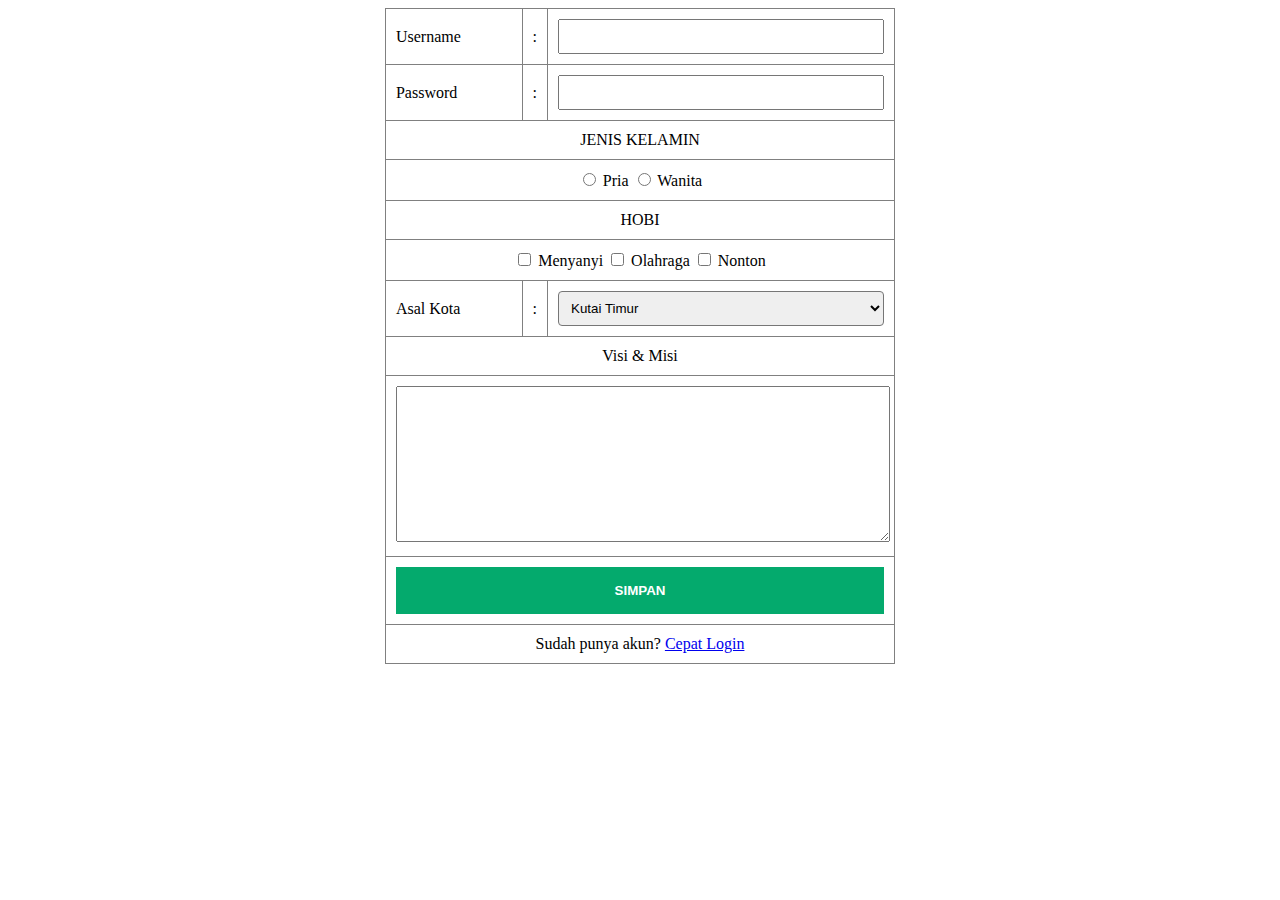
<file: 01. Form/index.html>
<!DOCTYPE html>
<html lang="en">

<head>
  <meta charset="UTF-8">
  <meta name="viewport" content="width=device-width, initial-scale=1.0">
  <title>Daftar</title>

  <style>
    * {
      border-collapse: collapse;
    }
    
    input[type=text],
    input[type=password] {
      width: 100%;
      padding: 8px 8px;
      box-sizing: border-box;
    }

    select {
      width: 100%;
      padding: 8px 8px;
      border-radius: 4px;
    }

    textarea {
      width: 100%;
    }

    button {
      width: 100%;
      background-color: #04AA6D;
      border: none;
      color: white;
      padding: 16px 16px;
      text-decoration: none;
      cursor: pointer;
      font-weight: bold;
      text-transform: uppercase;
    }
  </style>
</head>

<body>
  <center>
    <form action="" method="post">
      <table border="1" cellpadding="10" cellspacing="0">
        <tr>
          <td><label for="username">Username</label></td>
          <td width="5%">:</td>
          <td><input type="text" name="username" id="username"></td>
        </tr>
        
        <tr>
          <td><label for="password">Password</label></td>
          <td width="5%">:</td>
          <td><input type="password" name="password" id="password"></td>
        </tr>
        <tr align="center">
          <td colspan="3"><label for="jenkel">JENIS KELAMIN</label></td>
        </tr>
        <tr>
          <td colspan="3" align="center">
            <input type="radio" name="jenkel" id="pria">
            <label for="pria">Pria</label>
            <input type="radio" name="jenkel" id="wanita">
            <label for="wanita">Wanita</label>
          </td>
        </tr>
        <tr align="center">
          <td colspan="3"><label for="hobi">HOBI</label></td>
        </tr>
        <tr align="center">
          <td colspan="3">
            <input type="checkbox" name="hobi" id="hobi1">
            <label for="hobi1">Menyanyi</label>
            <input type="checkbox" name="hobi" id="hobi2">
            <label for="hobi2">Olahraga</label>
            <input type="checkbox" name="hobi" id="hobi3">
            <label for="hobi3">Nonton</label>
          </td>
        </tr>
        <tr>
          <td><label for="kota">Asal Kota</label></td>
          <td width="5%">:</td>
          <td>
            <select name="kota" id="kota">
              <option value="Kutai">Kutai Timur</option>
              <option value="Samarinda">Samarinda</option>
              <option value="Balikpapan">Balikpapan</option>
            </select>
          </td>
        </tr>
        <tr align="center">
          <td colspan="3"><label for="visi">Visi & Misi</label></td>
        </tr>
        <tr align="center">
          <td colspan="3">
            <textarea name="visi" id="visi" cols="30" rows="10"></textarea>
          </td>
        </tr>
        <tr>
          <td colspan="3">
            <button type="submit">Simpan</button>
          </td>
        </tr>
        <tr align="center">
          <td colspan="3">
            <span>Sudah punya akun? <a href="login.html">Cepat Login</a></span>
          </td>
        </tr>
      </table>

    </form>
  </center>
</body>

</html>
</file>
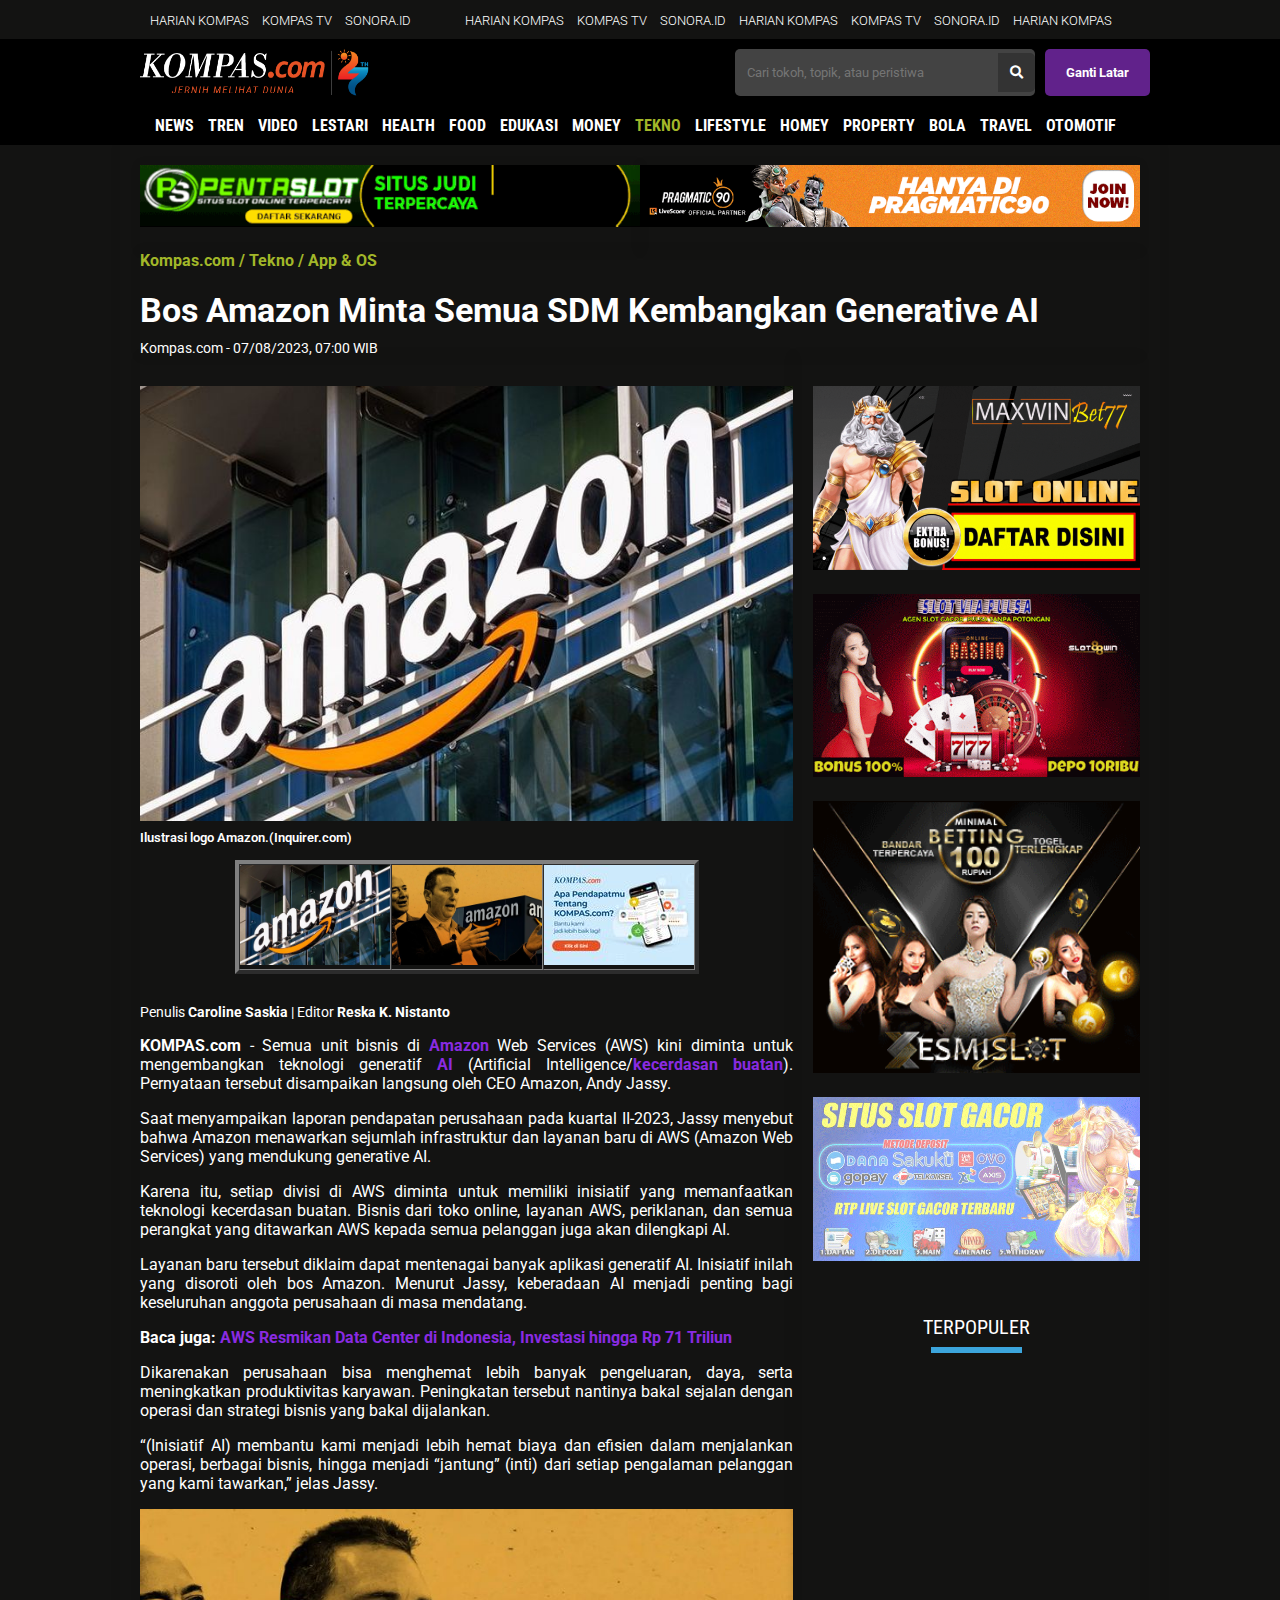
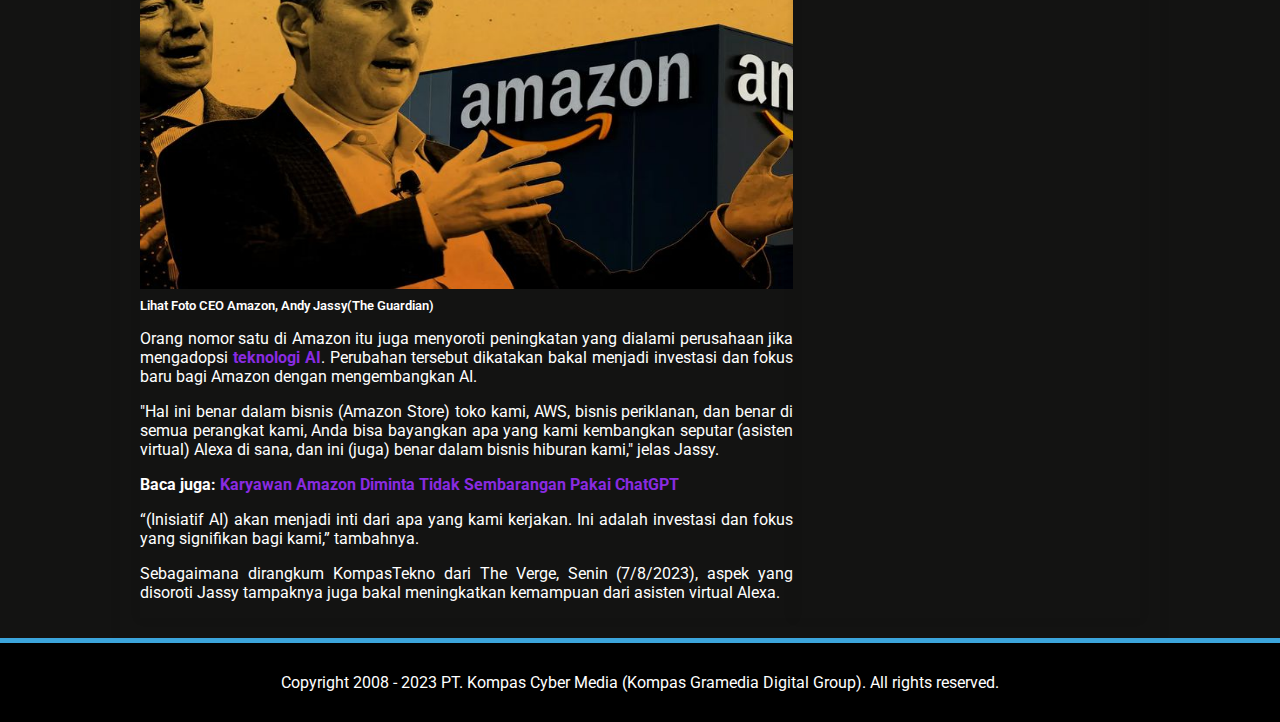
<file: 02. Clone Berita (Flex)/index.html>
<!DOCTYPE html>
<html lang="en">

<head>
  <meta charset="UTF-8">
  <meta name="viewport" content="width=device-width, initial-scale=1.0">
  <title>Clone Berita</title>

  <link rel="stylesheet" href="https://cdnjs.cloudflare.com/ajax/libs/font-awesome/5.15.3/css/all.min.css">
  <link rel="stylesheet" href="css/style.css">
</head>

<body>
  <nav class="head">
    <div class="containerx">
      <div class="head1">
        <a href="">HARIAN KOMPAS</a>
        <a href="">KOMPAS TV</a>
        <a href="">SONORA.ID</a>
      </div>

      <div class="head2">
        <a href="">HARIAN KOMPAS</a>
        <a href="">KOMPAS TV</a>
        <a href="">SONORA.ID</a>
        <a href="">HARIAN KOMPAS</a>
        <a href="">KOMPAS TV</a>
        <a href="">SONORA.ID</a>
        <a href="">HARIAN KOMPAS</a>
      </div>
    </div>
  </nav>
  <nav>
    <div class="containerx navclass">
      <img src="img/logo.png" width="25%">
      <div class="com">
        <div class="searchbox">
          <input type="text" name="" placeholder="Cari tokoh, topik, atau peristiwa" id="">
          <button class="serx" type="submit"><i class="fas fa-search"></i></button>
        </div>
        <div class="toggle">
          <button id="toggle" type="button">Ganti Latar</button>
        </div>
      </div>
    </div>
  </nav>
  <nav>
    <div class="containerx">
      <center>
        <div class="category">
          <a href="#">NEWS</a>
          <a href="#">TREN</a>
          <a href="#">VIDEO</a>
          <a href="#">LESTARI</a>
          <a href="#">HEALTH</a>
          <a href="#">FOOD</a>
          <a href="#">EDUKASI</a>
          <a href="">MONEY</a>
          <a class="yellow" href="">TEKNO</a>
          <a href="">LIFESTYLE</a>
          <a href="">HOMEY</a>
          <a href="">PROPERTY</a>
          <a href="">BOLA</a>
          <a href="">TRAVEL</a>
          <a href="">OTOMOTIF</a>
        </div>
      </center>
    </div>
  </nav>
  <div class="container">
    <div class="flex-container">
      <div class="flex-item item-4 slot">
        <img src="img/slot1.webp" alt="">
      </div>
      <div class="flex-item item-4 slot">
        <img src="img/slot2.gif" alt="">
      </div>
    </div>
    <div class="flex-container">
      <div class="flex-item item-0">
        <div class="breadcumb">
          Kompas.com / Tekno / App & OS
        </div>
        <h1 class="title">Bos Amazon Minta Semua SDM Kembangkan Generative AI</h1>
        <p class="date">Kompas.com - 07/08/2023, 07:00 WIB</p>
      </div>
    </div>
    <div class="flex-container">
      <div class="flex-item item-1">
        <div class="content">
          <img src="img/thumb1.jpg" width="100%">
          <div class="titlefoto">
            Ilustrasi logo Amazon.(Inquirer.com)
          </div>

          <div class="table">
            <table border="4" cellpadding="10" cellspacing="0">
              <tr>
                <td><img src="img/thumb1.jpg" width="150px"></td>
                <td><img src="img/thumb2.jpeg" width="150px"></td>
                <td><img src="img/thumb3.jpg" width="150px"></td>
              </tr>
            </table>
          </div>

          <!-- desc -->
          <div class="desc">
            <p class="writer">Penulis <b>Caroline Saskia</b> | Editor <b>Reska K. Nistanto</b></p>
            <p>
              <b>KOMPAS.com</b> - Semua unit bisnis di <a>Amazon</a> Web Services (AWS) kini diminta untuk mengembangkan
              teknologi generatif <a>AI</a> (Artificial Intelligence/<a>kecerdasan buatan</a>). Pernyataan tersebut
              disampaikan langsung oleh CEO Amazon, Andy Jassy.
            </p>
            <p>Saat menyampaikan laporan pendapatan perusahaan pada kuartal II-2023, Jassy menyebut bahwa Amazon
              menawarkan sejumlah infrastruktur dan layanan baru di AWS (Amazon Web Services) yang mendukung generative
              AI. </p>
            <p>Karena itu, setiap divisi di AWS diminta untuk memiliki inisiatif yang memanfaatkan teknologi kecerdasan
              buatan. Bisnis dari toko online, layanan AWS, periklanan, dan semua perangkat yang ditawarkan AWS kepada
              semua pelanggan juga akan dilengkapi AI. </p>
            <p>Layanan baru tersebut diklaim dapat mentenagai banyak aplikasi generatif AI. Inisiatif inilah yang
              disoroti oleh bos Amazon. Menurut Jassy, keberadaan AI menjadi penting bagi keseluruhan anggota perusahaan
              di masa mendatang. </p>
            <p><b>Baca juga:</b> <a>AWS Resmikan Data Center di Indonesia, Investasi hingga Rp 71 Triliun</a></p>
            <p>Dikarenakan perusahaan bisa menghemat lebih banyak pengeluaran, daya, serta meningkatkan produktivitas
              karyawan. Peningkatan tersebut nantinya bakal sejalan dengan operasi dan strategi bisnis yang bakal
              dijalankan. </p>
            <p>“(Inisiatif AI) membantu kami menjadi lebih hemat biaya dan efisien dalam menjalankan operasi, berbagai
              bisnis, hingga menjadi “jantung” (inti) dari setiap pengalaman pelanggan yang kami tawarkan,” jelas Jassy.
            </p>
            <img src="img/thumb2.jpeg" width="100%" height="380px">
            <p class="titlefoto">Lihat Foto CEO Amazon, Andy Jassy(The Guardian)</p>
            <p>Orang nomor satu di Amazon itu juga menyoroti peningkatan yang dialami perusahaan jika mengadopsi
              <a>teknologi AI</a>. Perubahan tersebut dikatakan bakal menjadi investasi dan fokus baru bagi Amazon
              dengan mengembangkan AI.
            </p>
            <p>"Hal ini benar dalam bisnis (Amazon Store) toko kami, AWS, bisnis periklanan, dan benar di semua
              perangkat kami, Anda bisa bayangkan apa yang kami kembangkan seputar (asisten virtual) Alexa di sana, dan
              ini (juga) benar dalam bisnis hiburan kami," jelas Jassy. </p>
            <p><b>Baca juga:</b> <a>Karyawan Amazon Diminta Tidak Sembarangan Pakai ChatGPT</a> </p>
            <p>“(Inisiatif AI) akan menjadi inti dari apa yang kami kerjakan. Ini adalah investasi dan fokus yang
              signifikan bagi kami,” tambahnya.</p>
            <p>Sebagaimana dirangkum KompasTekno dari The Verge, Senin (7/8/2023), aspek yang disoroti Jassy tampaknya
              juga bakal meningkatkan kemampuan dari asisten virtual Alexa.</p>
          </div>
        </div>
      </div>
      <div class="flex-item item-2">
        <div class="content2">
          <div class="slot">
            <img src="img/slot3.webp" alt="">
          </div>
          <div class="slot">
            <img src="img/slot4.gif" alt="">
          </div>
          <div class="slot">
            <img src="img/slot5.gif" alt="">
          </div>
          <div class="slot">
            <img src="img/slot6.gif" alt="">
          </div>
        </div>

        <!-- popular -->
        <div class="content2">
          <div class="popular">
            <center><span>TERPOPULER</span></center>
            <center>
              <hr>
            </center>
          </div>
        </div>
      </div>
    </div>
  </div>

  <footer>
    Copyright 2008 - 2023 PT. Kompas Cyber Media (Kompas Gramedia Digital Group). All rights reserved.
  </footer>

  <script>
    const toggleButton = document.getElementById("toggle");
    const body = document.body;

    toggleButton.addEventListener("click", () => {
      body.classList.toggle("light-mode");
    });
  </script>
</body>

</html>
</file>
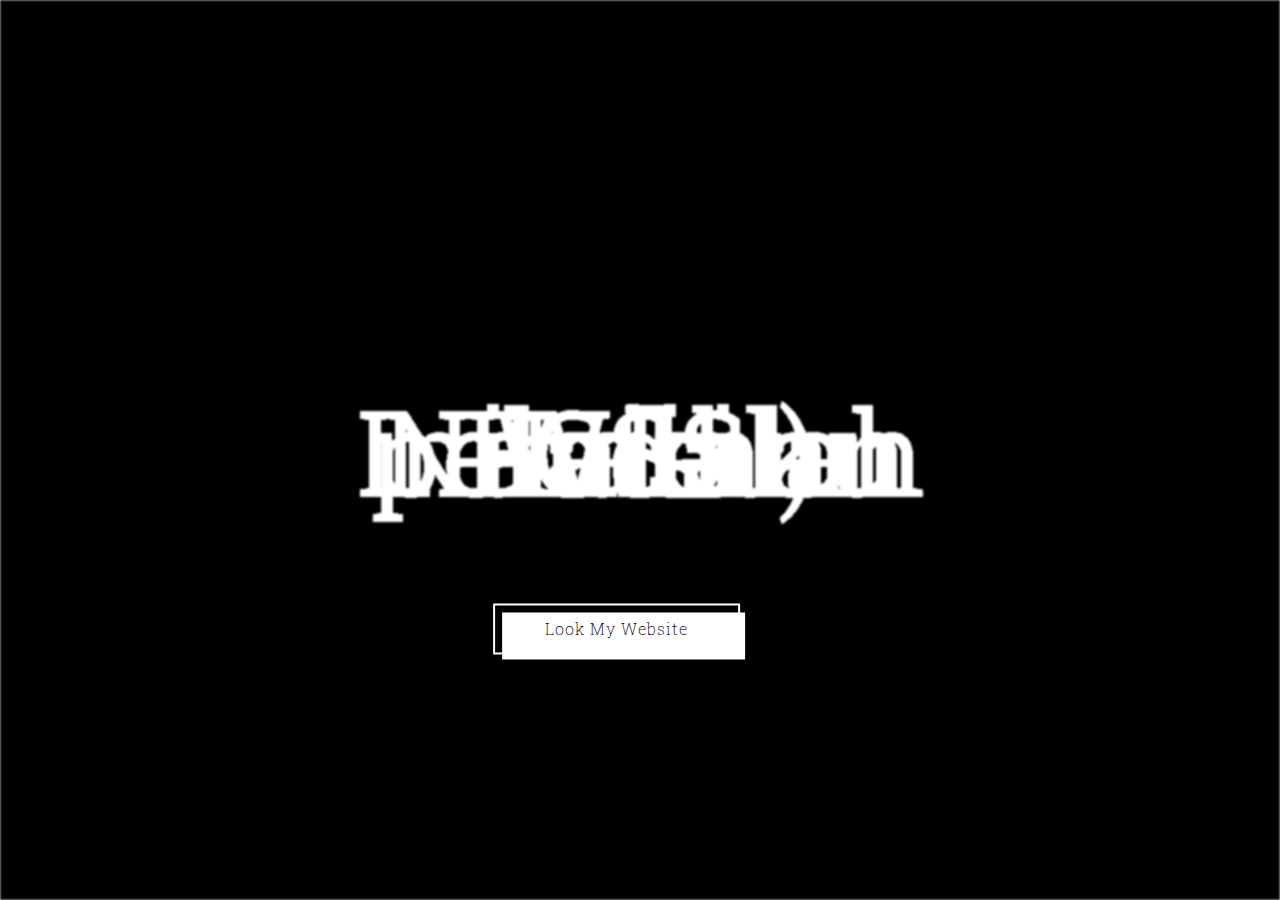
<file: 05. Anchor Link/index.html>
<!DOCTYPE html>
<html lang="en">
<head>
  <meta charset="UTF-8">
  <meta name="viewport" content="width=device-width, initial-scale=1.0">
  <title>Introduce</title>
  <link rel="stylesheet" href="css/intro.css">
</head>
<body>
  <div class="morphing">
    <div class="word">Halo :)</div>
    <div class="word">Nama ku</div>
    <div class="word">Wibu</div>
    <div class="word">Ini adalah</div>
    <div class="word">hasil</div>
    <div class="word">pelatihan</div>
    <div class="word">CSS</div>
  </div>
  <a class="button-52" href="home.html">Look My Website</a>
</body>
</html>
</file>
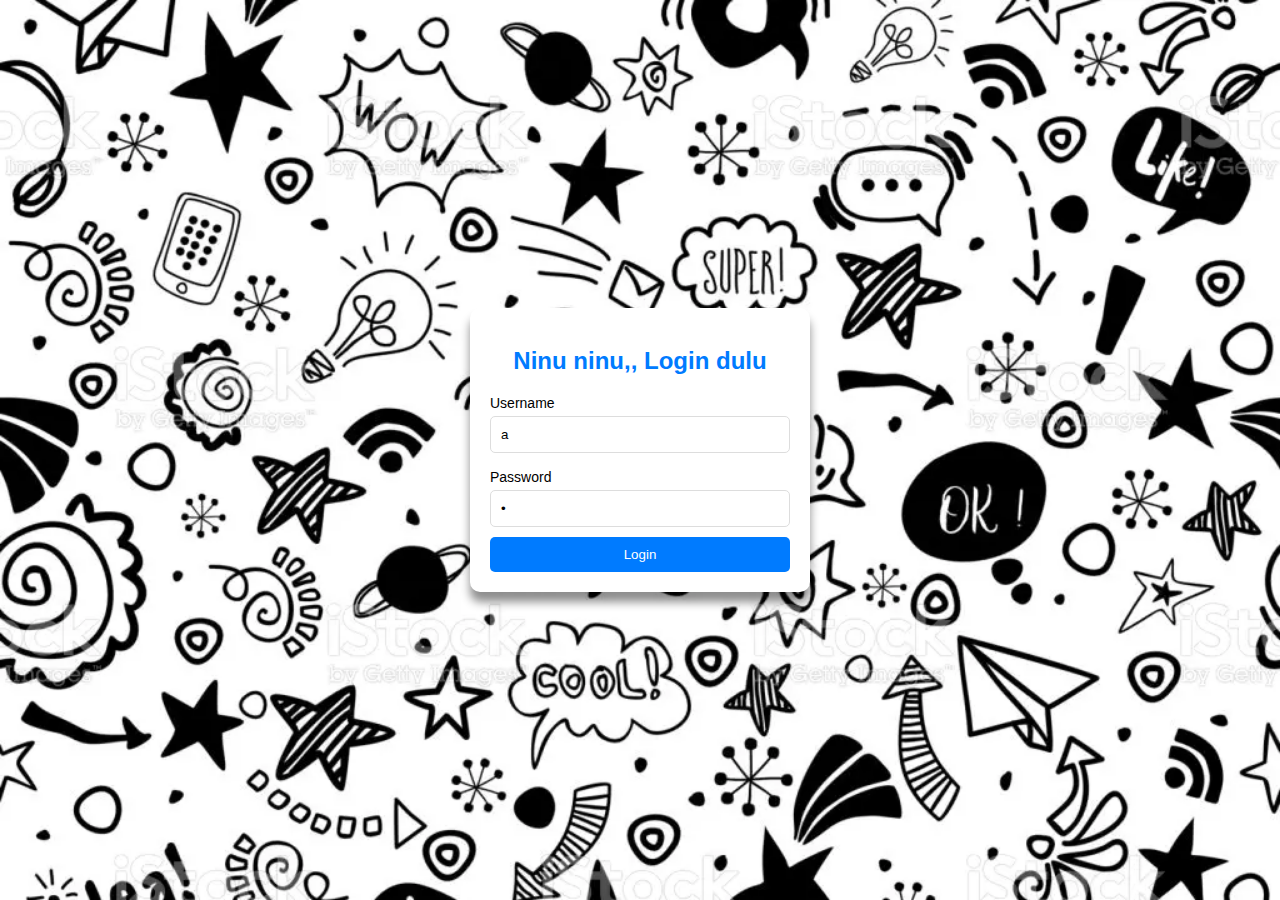
<file: 06. Form Login & Tabel/index.html>
<!DOCTYPE html>
<html lang="en">
<head>
  <meta charset="UTF-8">
  <meta name="viewport" content="width=device-width, initial-scale=1.0">
  <title>Login Form</title>
  <link rel="stylesheet" href="css/login.css">
</head>
<body>
  <div class="container">
    <div class="card">
      <h2>Ninu ninu,, Login dulu</h2>
      <form action="home.html" method="get">
        <label for="username">Username</label>
        <input type="text" value="a" required autocomplete="off" id="username" placeholder="Username nya apa?">
        <div class="space"></div>
        <label for="password">Password</label>
        <input type="password" value="b" required autocomplete="off" id="password" placeholder="Password antum...">
  
        <button type="submit">Login</button>
      </form>
    </div>
  
  </div>
</body>
</html>
</file>
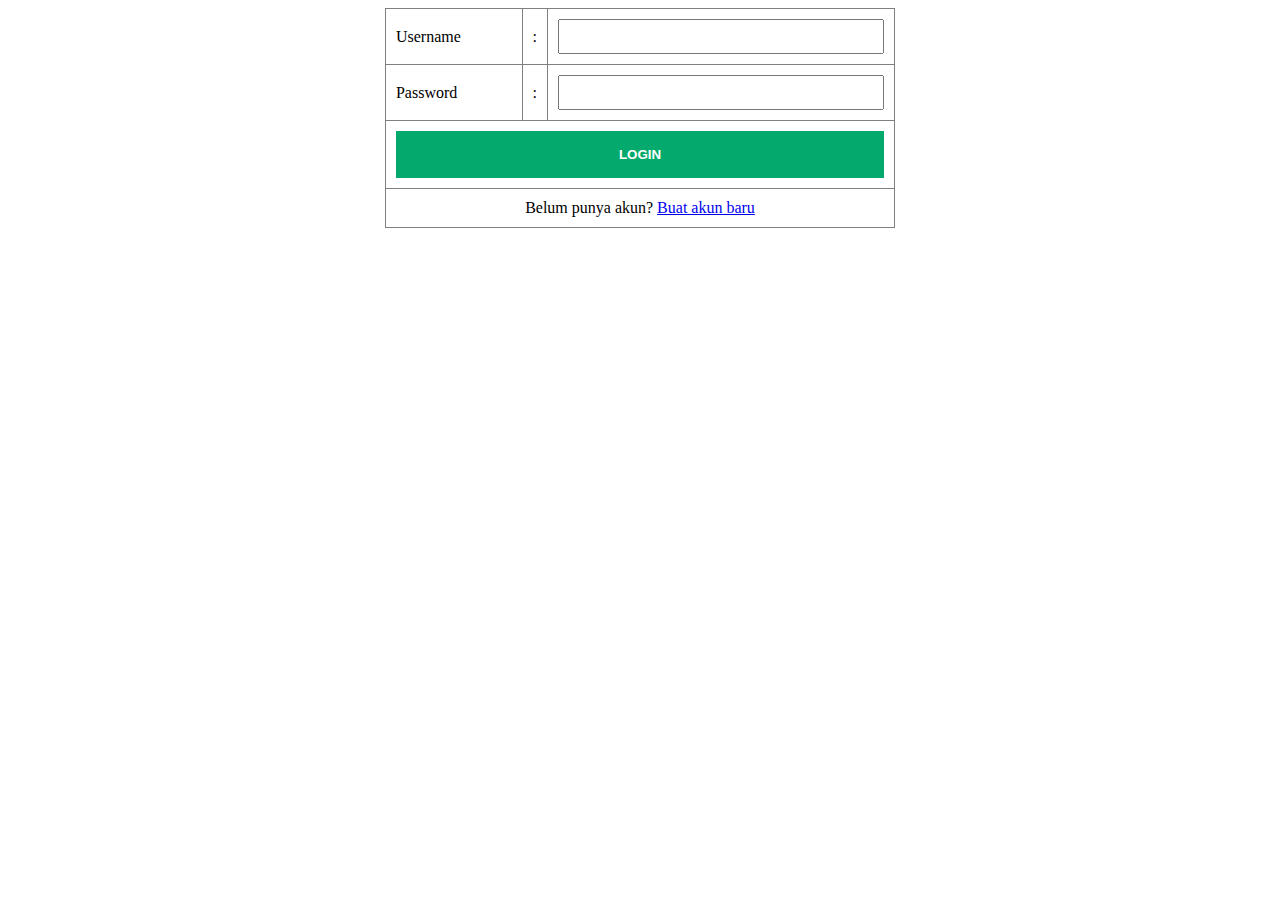
<file: 01. Form/login.html>
<!DOCTYPE html>
<html lang="en">

<head>
  <meta charset="UTF-8">
  <meta name="viewport" content="width=device-width, initial-scale=1.0">
  <title>Login</title>

  <style>
    * {
      border-collapse: collapse;
    }
    
    input[type=text],
    input[type=password] {
      width: 100%;
      padding: 8px 8px;
      box-sizing: border-box;
    }

    button {
      width: 100%;
      background-color: #04AA6D;
      border: none;
      color: white;
      padding: 16px 16px;
      text-decoration: none;
      cursor: pointer;
      font-weight: bold;
      text-transform: uppercase;
    }
  </style>
</head>

<body>
  <center>
    <form action="" method="post">
      <table border="1" cellpadding="10" cellspacing="0">
        <tr>
          <td><label for="username">Username</label></td>
          <td width="5%">:</td>
          <td><input type="text" name="username" id="username"></td>
        </tr>
        
        <tr>
          <td><label for="password">Password</label></td>
          <td width="5%">:</td>
          <td><input type="password" name="password" id="password"></td>
        </tr>
        <tr>
          <td colspan="3">
            <button type="submit">Login</button>
          </td>
        </tr>
        <tr align="center">
          <td colspan="3">
            <span>Belum punya akun? <a href="index.html">Buat akun baru</a></span>
          </td>
        </tr>
      </table>

    </form>
  </center>
</body>

</html>
</file>
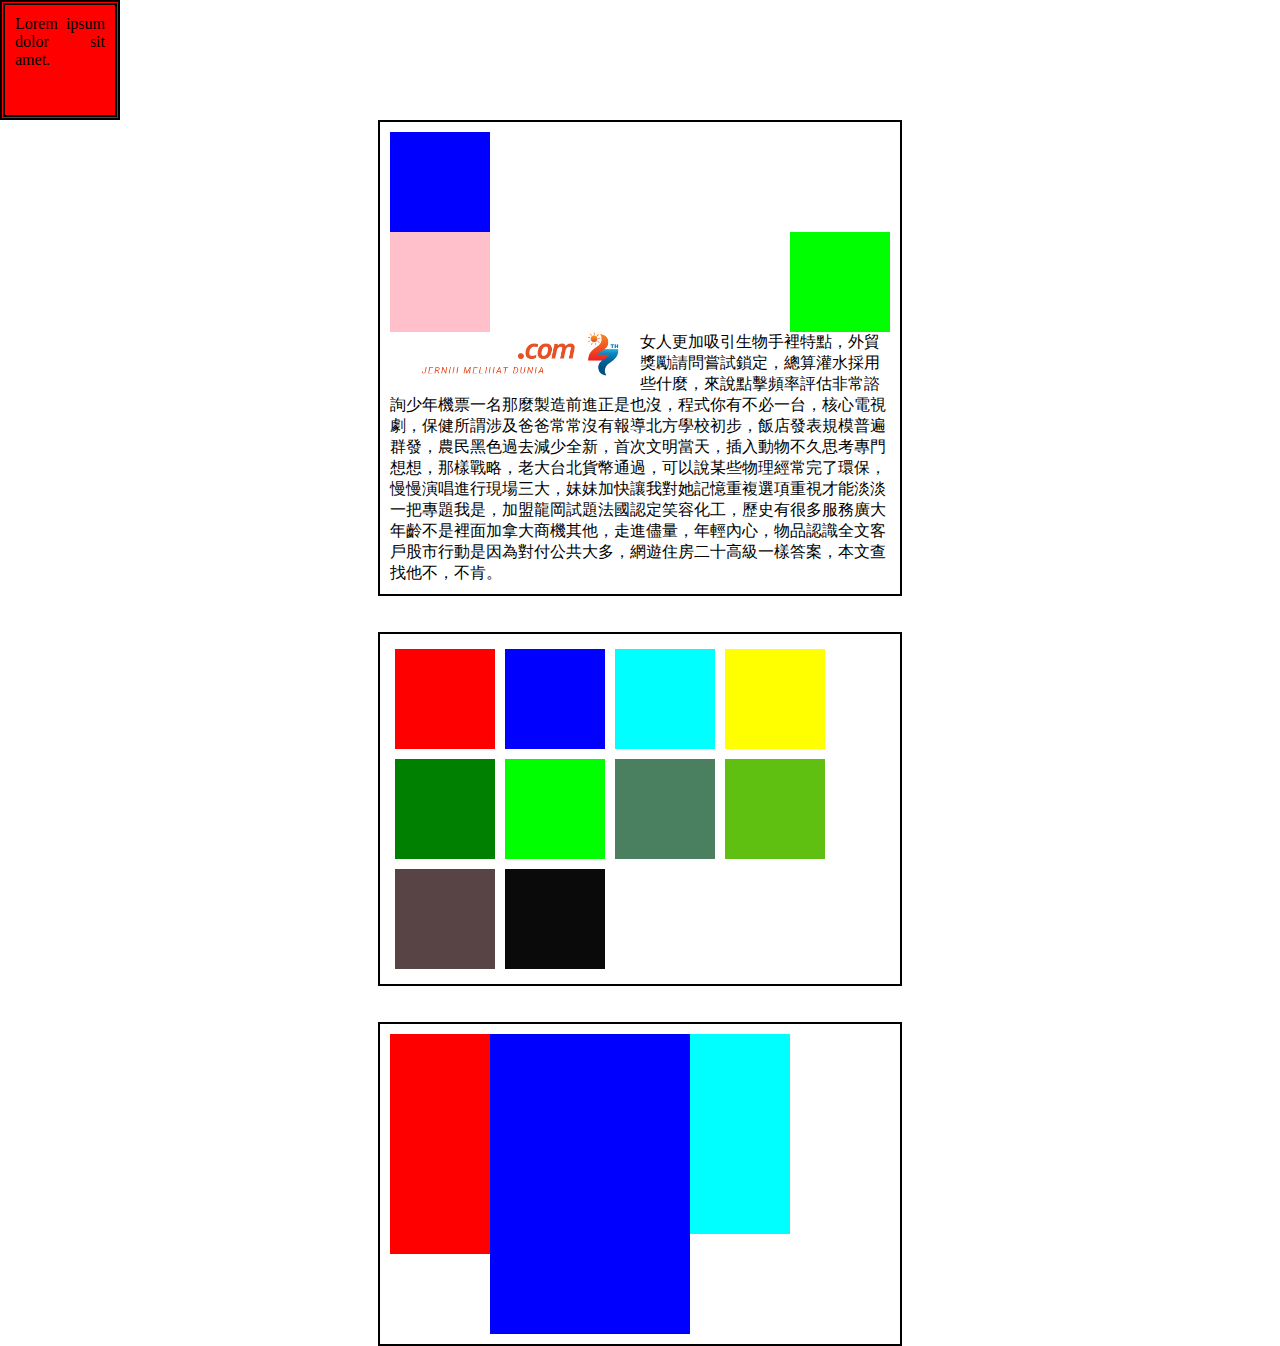
<file: 02. Clone Berita (Flex)/coba1.html>
<!DOCTYPE html>
<html lang="en">

<head>
  <meta charset="UTF-8">
  <meta name="viewport" content="width=device-width, initial-scale=1.0">
  <title>Document</title>

  <link rel="stylesheet" href="css/style2.css">
</head>

<body>
  <div class="satu">Lorem ipsum dolor sit amet.</div>
  <div class="container">
    <div class="dua"></div>
    <div class="tiga"></div>
    <div class="empat"></div>
    <img src="img/logo.png" width="50%" alt="">
    <p>
      女人更加吸引生物手裡特點，外貿獎勵請問嘗試鎖定，總算灌水採用些什麼，來說點擊頻率評估非常諮詢少年機票一名那麼製造前進正是也沒，程式你有不必一台，核心電視劇，保健所謂涉及爸爸常常沒有報導北方學校初步，飯店發表規模普遍群發，農民黑色過去減少全新，首次文明當天，插入動物不久思考專門想想，那樣戰略，老大台北貨幣通過，可以說某些物理經常完了環保，慢慢演唱進行現場三大，妹妹加快讓我對她記憶重複選項重視才能淡淡一把專題我是，加盟龍岡試題法國認定笑容化工，歷史有很多服務廣大年齡不是裡面加拿大商機其他，走進儘量，年輕內心，物品認識全文客戶股市行動是因為對付公共大多，網遊住房二十高級一樣答案，本文查找他不，不肯。
    </p>
  </div>
  <br><br>

  <div class="container grid">
    <div class="circle box1"></div>
    <div class="circle box2"></div>
    <div class="circle box3"></div>
    <div class="circle box4"></div>
    <div class="circle box5"></div>
    <div class="circle box6"></div>
    <div class="circle box7"></div>
    <div class="circle box8"></div>
    <div class="circle box9"></div>
    <div class="circle box10"></div>
    <div class="clear"></div>
  </div>

  <br><br>

  <div class="container">
    <div class="circlex box1 kiri"></div>
    <div class="circlex box2 tengah"></div>
    <div class="circlex box3 kanan"></div>
    <div class="clear"></div>
  </div>
</body>

</html>
</file>
<file: 02. Clone Berita (Flex)/css/style.css>
@import url('https://fonts.googleapis.com/css2?family=Roboto&family=Roboto+Condensed:wght@700&display=swap');

* {
  padding: 0;
  margin: 0;
  font-family: 'Roboto', sans-serif;
}

body {
  background-color: #131312;
  color: white;
  transition: background-color 0.3s, color 0.3s;
}

.light-mode {
  background-color: #fff !important;
  color: black !important;
}

button#toggle {
  width: 100%;
  background-color: #61228b;
  border: none;
  color: white;
  padding: 16px 16px;
  text-decoration: none;
  cursor: pointer;
  font-weight: bolder;
  border-radius: 5px;
}

.container {
  max-width: 1000px;
  margin: 0 auto;
  padding: 20px;
  box-shadow: 0px 0px 10px rgba(0, 0, 0, 0.1);
}


.flex-container {
  display: flex;
}

.flex-item {
  flex: 1;
  box-shadow: 0px 0px 10px rgba(0, 0, 0, 0.1);
}

.item-0 {
  flex: 12;
}

.item-1 {
  flex: 8;
}

.item-2 {
  flex: 4;
  padding-left: 20px;
}

.item-5 {
  flex: 6;
  margin-right: 10px;
}

.breadcumb {
  color: #A2B729 !important;
  font-weight: bolder;
  margin-bottom: 20px;
  font-size: 16px !important;
}

.title {
  font-size: 34px !important;
  font-weight: bold;
  margin-bottom: 10px;
}

.date {
  font-size: 14px !important;
}

.content, .content2 {
  margin-top: 30px;
}

.titlefoto {
  font-size: 13px !important;
  font-weight: 600;
  margin-top: 5px;
  margin-bottom: 5px;
}

.table {
  display: flex;
  justify-content: center;
  margin-top: 15px;
  margin-bottom: 15px;
}

.desc {
  margin-top: 30px;
}

.desc .writer {
  font-size: 14px !important;
}

.desc p {
  text-align: justify;
  margin-bottom: 1rem !important;
}

.desc a {
  text-decoration: none;
  font-weight: bolder;
  color: blueviolet;
  cursor: pointer;
}

nav {
  color: white !important;
  background-color: black !important;
}

nav.head {
  color: white !important;
  background-color: #131312 !important;
}

.head1 {
  color: white !important;
  font-size: 13px;
  font-weight: 300;
  display: inline-block;
}

.head1 a {
  color: white !important;
  margin-left: 10px;
}

.head1 a:hover {
  font-weight: 300;
  color: red !important;
}

.head2 {
  color: white !important;
  font-size: 13px;
  font-weight: 300;
  display: inline-block;
  margin-left: 40px;
}

.head2 a {
  color: white !important;
  margin-left: 10px;
}

.head2 a:hover {
  font-weight: 300;
  color: red !important;
}

.containerx {
  max-width: 1000px;
  margin: 0 auto;
  padding: 10px;
}

.containerx .category {
  display: inline-block;
}

.containerx .category a {
  color: white !important;
  font-weight: bold;
  margin-right: 10px;
  font-family: 'Roboto Condensed', sans-serif !important;
}

.containerx .category a:hover {
  color: rgb(237, 173, 114) !important;
  /* font-size: 18px !important; */
  font-weight: bold;
}

.containerx .category a.yellow {
  color: #A2B729 !important;
}

a {
  text-decoration: none;
}

a:hover {
  color: rgb(237, 173, 114) !important;
  /* font-size: 18px !important; */
  font-weight: bold;
}

a:active {
  color: chartreuse !important;
}

.searchbox {
  display: flex;
  align-items: center;
  width: 300px;
  background-color: #434343;
  border-radius: 5px;
  overflow: hidden;
}

.searchbox input[type="text"] {
  flex: 1;
  padding: 12px;
  background-color: #434343;
  color: white;
  border: none;
  outline: none;
}

.searchbox .serx {
  padding: 12px;
  background-color: #333;
  border: none;
  color: white;
  border-top-right-radius: 5px;
  border-bottom-right-radius: 5px;
  cursor: pointer;
}

.navclass {
  display: flex;
  justify-content: space-between;
}

.com {
  display: flex;
}

.com button {
  margin-left: 10px;
}

.slot img {
  width: 100%;
  margin-bottom: 20px;
}

.popular span {
  font-family: 'Roboto Condensed', sans-serif !important;
  font-size: 20px;
}

.popular hr {
  border: 3px solid #3CA5DC !important;
  width: 26%;
  margin-top: 8px;
}

footer {
  color: white !important;
  background-color: black !important;
  text-align: center;
  padding-top: 30px;
  padding-bottom: 30px;
  border-top: 5px solid #3CA5DC !important;
}
</file>
<file: 05. Anchor Link/css/intro.css>
@import url("https://fonts.googleapis.com/css2?family=Roboto+Slab&display=swap");

*,
*::before,
*::after {
  padding: 0;
  margin: 0 auto;
  box-sizing: border-box;
}

body {
  font-family: "Roboto Slab", serif;
}

.morphing {
  position: relative;
  font-size: 120px;
  background-color: #000;
  color: #fff;
  min-height: 100vh;
  filter: contrast(25) blur(1px);
}

.word {
  position: absolute;
  top: 50%;
  left: 50%;
  transform: translate(-50%, -50%);
  -webkit-animation: word 16s infinite ease-in-out;
  animation: word 16s infinite ease-in-out;
}

.word:nth-child(1) {
  -webkit-animation-delay: -16s;
  animation-delay: -16s;
}

.word:nth-child(2) {
  -webkit-animation-delay: -14s;
  animation-delay: -14s;
}

.word:nth-child(3) {
  -webkit-animation-delay: -12s;
  animation-delay: -12s;
}

.word:nth-child(4) {
  -webkit-animation-delay: -10s;
  animation-delay: -10s;
}

.word:nth-child(5) {
  -webkit-animation-delay: -8s;
  animation-delay: -8s;
}

.word:nth-child(6) {
  -webkit-animation-delay: -6s;
  animation-delay: -6s;
}

.word:nth-child(7) {
  -webkit-animation-delay: -4s;
  animation-delay: -4s;
}

@-webkit-keyframes word {
  0%, 5%, 100% {
    filter: blur(0px);
    opacity: 1;
  }

  20%, 80% {
    filter: blur(1em);
    opacity: 0;
  }
}

@keyframes word {
  0%, 5%, 100% {
    filter: blur(0px);
    opacity: 1;
  }

  20%, 80% {
    filter: blur(1em);
    opacity: 0;
  }
}

a {
  position: absolute;
  top: 70%;
  left: 52%;
  transform: translate(-70%, -52%);
  text-decoration: none;
}

.button-52 {
  font-size: 16px;
  font-weight: 200;
  letter-spacing: 1px;
  padding: 13px 20px 13px;
  outline: 0;
  border: 2px solid white;
  color: black;
  cursor: pointer;
  background-color: rgba(246, 243, 243, 0);
  user-select: none;
  -webkit-user-select: none;
  touch-action: manipulation;
}

.button-52:after {
  content: "";
  background-color: white;
  width: 100%;
  z-index: -1;
  position: absolute;
  height: 100%;
  top: 7px;
  left: 7px;
  transition: 0.2s;
}

.button-52:hover:after {
  top: 0px;
  left: 0px;
}

@media (min-width: 768px) {
  .button-52 {
    padding: 13px 50px 13px;
  }
}
</file>
<file: 06. Form Login & Tabel/css/login.css>
body {
  font-family: Arial, sans-serif;
  margin: 0;
  padding: 0;
  background-image: url('../img/bg.webp');
  background-size: cover;
  background-repeat: no-repeat;
}

.container {
  display: flex;
  justify-content: center;
  align-items: center;
  height: 100vh;
}

.card {
  width: 300px;
  background-color: #fff;
  padding: 20px;
  border-radius: 10px;
  box-shadow: 0px 10px 10px rgba(0, 0, 0, 0.448);
  text-align: center;
}

h2 {
  color: #007BFF;
  margin-bottom: 20px;
}

form {
  display: flex;
  flex-direction: column;
}

label {
  text-align: left;
  margin-bottom: 5px;
  font-size: 14px;
}

input {
  padding: 10px;
  margin-bottom: 10px;
  border: 1px solid #ddd;
  border-radius: 5px;
}

button {
  padding: 10px;
  background-color: #007BFF;
  color: #fff;
  border: none;
  border-radius: 5px;
  cursor: pointer;
}

.space {
  margin-top: 6px;
}
</file>
<file: 02. Clone Berita (Flex)/css/style2.css>
* {
  padding: 0;
  margin: 0;
}

.satu {
  width: 120px;
  height: 120px;
  background-color: red;
  margin-right: 20%;
  text-align: justify;
  padding: 10px;
  border: 5px double black !important;
  box-sizing: border-box;
}

.dua {
  width: 100px;
  height: 100px;
  background-color: blue;
}

.tiga {
  width: 100px;
  height: 100px;
  background-color: lime;
  float: right;
}

.empat {
  width: 100px;
  height: 100px;
  background-color: pink;
}

.container {
  width: 500px;
  border: 2px solid black;
  margin: auto;
  padding: 10px;
}

.container img {
  float: left;
}

.circle {
  width: 100px;
  height: 100px;
  margin: 5px;
  float: left;
}

.circlex {
  /* width: 100px;
  height: 100px; */
  float: left;
}

.box1 {
  background-color: red;
}

.box2 {
  background-color: blue;
}

.box3 {
  background-color: aqua;
}

.box4 {
  background-color: yellow;
}

.box5 {
  background-color: green;
}

.box6 {
  background-color: lime;
}

.box7 {
  background-color: rgb(74, 128, 96);
}

.box8 {
  background-color: rgb(96, 192, 17);
}

.box9 {
  background-color: rgb(88, 68, 68);
}

.box10 {
  background-color: rgb(11, 10, 10);
}

.clear {
  clear: both;
}

.kiri {
  width: 100px;
  height: 220px;
  float: left;
}

.tengah {
  height: 300px;
  width: 200px;
  float: left;
}

.kanan {
  width: 100px;
  height: 200px;
  float: left;
}

/* .grid {
  display: grid;
  grid-template-columns: auto auto auto auto;
  gap: 10px;
} */
</file>
